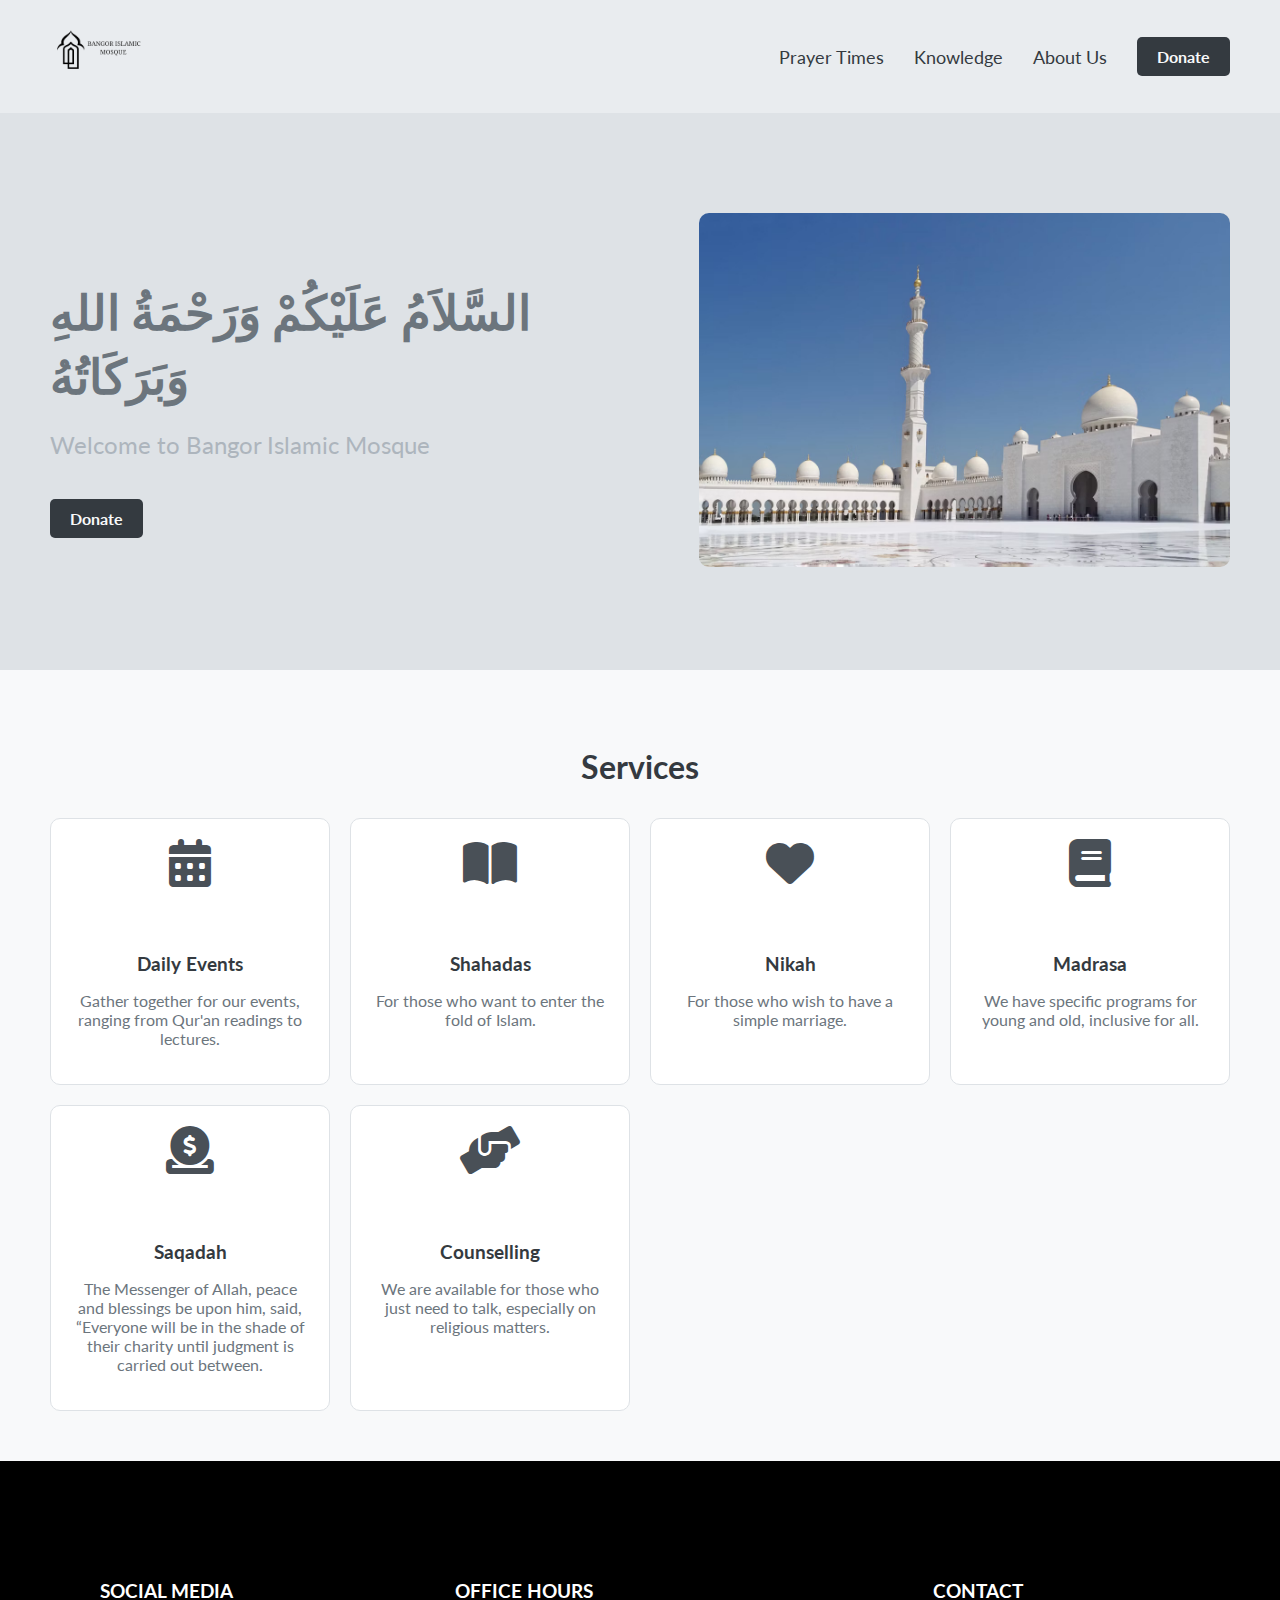
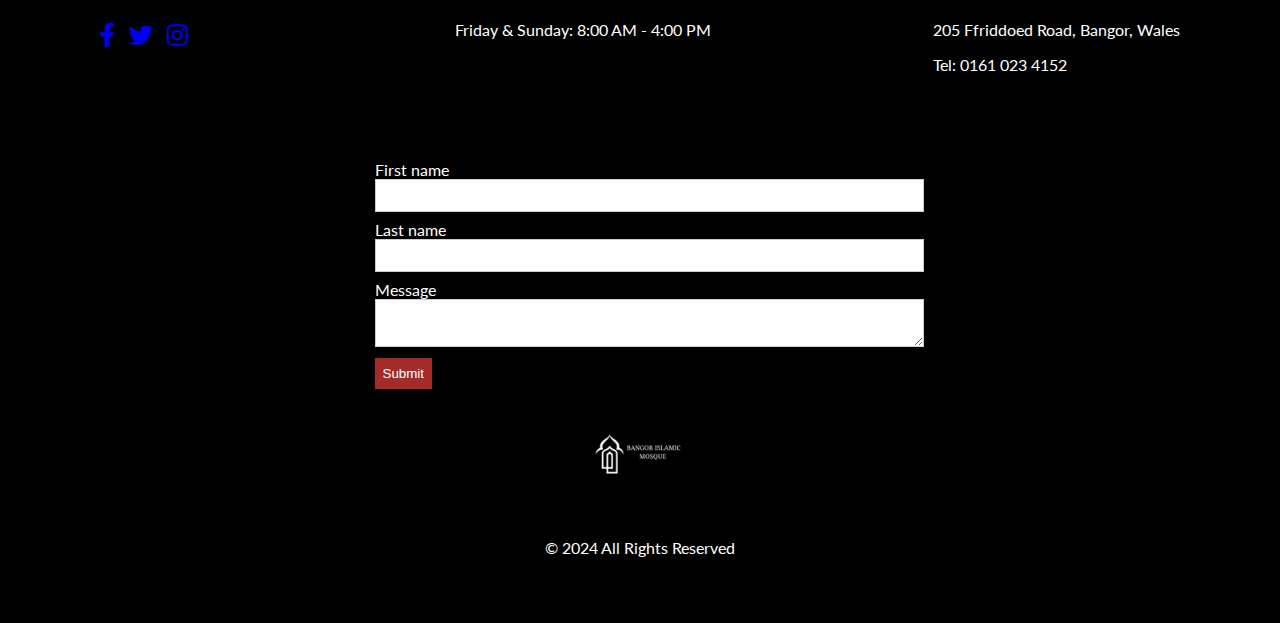
<file: index.html>
<!DOCTYPE html>
<html lang="en">
  <head>
    <meta charset="UTF-8">
    <meta name="viewport" content="width=device-width, initial-scale=1.0">
    <title>Bangor Islamic Mosque</title>
    <link rel="stylesheet" href="css/styles.css">
    <link rel="stylesheet" href="https://cdnjs.cloudflare.com/ajax/libs/font-awesome/6.0.0-beta3/css/all.min.css">
  </head>

  <body>
    <header>
      <div>
          <a href="index.html">
              <img class="logo-img" src="images/logo/bangor-black.png" alt="Bangor Islamic Mosque Logo">
          </a>
      </div>
      <nav>
        <ul>
          <li><a href="prayer-times.html">Prayer Times</a></li>
          <li><a href="knowledge.html">Knowledge</a></li>
          <li><a href="about-us.html">About Us</a></li>
        </ul>
        <a href="https://stripe.com" class="btn">Donate</a>
      </nav>
    </header>

    <section class="hero">
      <div class="hero-text">
        <h1>السَّلاَمُ عَلَيْكُمْ وَرَحْمَةُ اللهِ وَبَرَكَاتُهُ</h1>
        <p>Welcome to Bangor Islamic Mosque</p>
        <a href="https://stripe.com" class="btn">Donate</a>
      </div>
      <div class="hero-image">
        <img src="images/mosque.jpg" alt="Mosque Exterior">
      </div>
    </section>

    <section class="services">
      <div class="container">
        <h2 class="section-title">Services</h2>
        <div class="service-grid">
          <div class="service-item">
            <i class="fas fa-calendar-alt"></i>
            <h3>Daily Events</h3>
            <p>Gather together for our events, ranging from Qur'an readings to lectures.</p>

          </div>
          <div class="service-item">
            <i class="fas fa-book-open"></i>
            <h3>Shahadas</h3>
            <p>For those who want to enter the fold of Islam.</p>

          </div>
          <div class="service-item">
            <i class="fas fa-heart"></i>
            <h3>Nikah</h3>
            <p>For those who wish to have a simple marriage.</p>
          </div>
          <div class="service-item">
            <i class="fas fa-book"></i>
            <h3>Madrasa</h3>
            <p>We have specific programs for young and old, inclusive for all.</p>

          </div>
          <div class="service-item">
            <i class="fas fa-donate"></i>
            <h3>Saqadah</h3>
            <p>The Messenger of Allah, peace and blessings be upon him, said, “Everyone will be in the shade of their charity until judgment is carried out between.</p>

          </div>
          <div class="service-item">
            <i class="fas fa-hands-helping"></i>
            <h3>Counselling</h3>
            <p>We are available for those who just need to talk, especially on religious matters.</p>

          </div>
        </div>
      </div>
    </section>

    <footer class="site-footer">
      <div class="footer-content">
        <div class="social-media">
          <h3>SOCIAL MEDIA</h3>
          <a href="https://www.facebook.com/"><i class="fab fa-facebook-f"></i></a>
          <a href="https://www.twitter.com/"><i class="fab fa-twitter"></i></a>
          <a href="https://www.instagram.com/"><i class="fab fa-instagram"></i></a>
        </div>
        <div class="office-hours">
          <h3>OFFICE HOURS</h3>
          <p>Friday & Sunday: 8:00 AM - 4:00 PM</p>
        </div>
        <div class="contact-info">
          <h3>CONTACT</h3>
          <p>205 Ffriddoed Road, Bangor, Wales</p>
          <p>Tel: 0161 023 4152</p>
        </div>
      </div>
      
      <!-- Add the contact form on the right -->
      <form class="vertical-form" action="https://submit-form.com/zGaFd0JKB">
          <label for="first-name">First name</label>
          <input id="first-name" name="first-name" type="text">
          <label for="last-name">Last name</label>
          <input id="last-name" name="last-name" type="text" >
          <label for="message">Message</label>
          <textarea id="message" name="message"></textarea>
          <button type="submit">Submit</button>
        </form>
      
      <div class="footer-bottom">
        <img class="logo-img" src="images/logo/bangor-white.png" alt="Company Logo">
        <p>© 2024 All Rights Reserved</p>
      </div>
    </footer>
  </body>
</html>
</file>
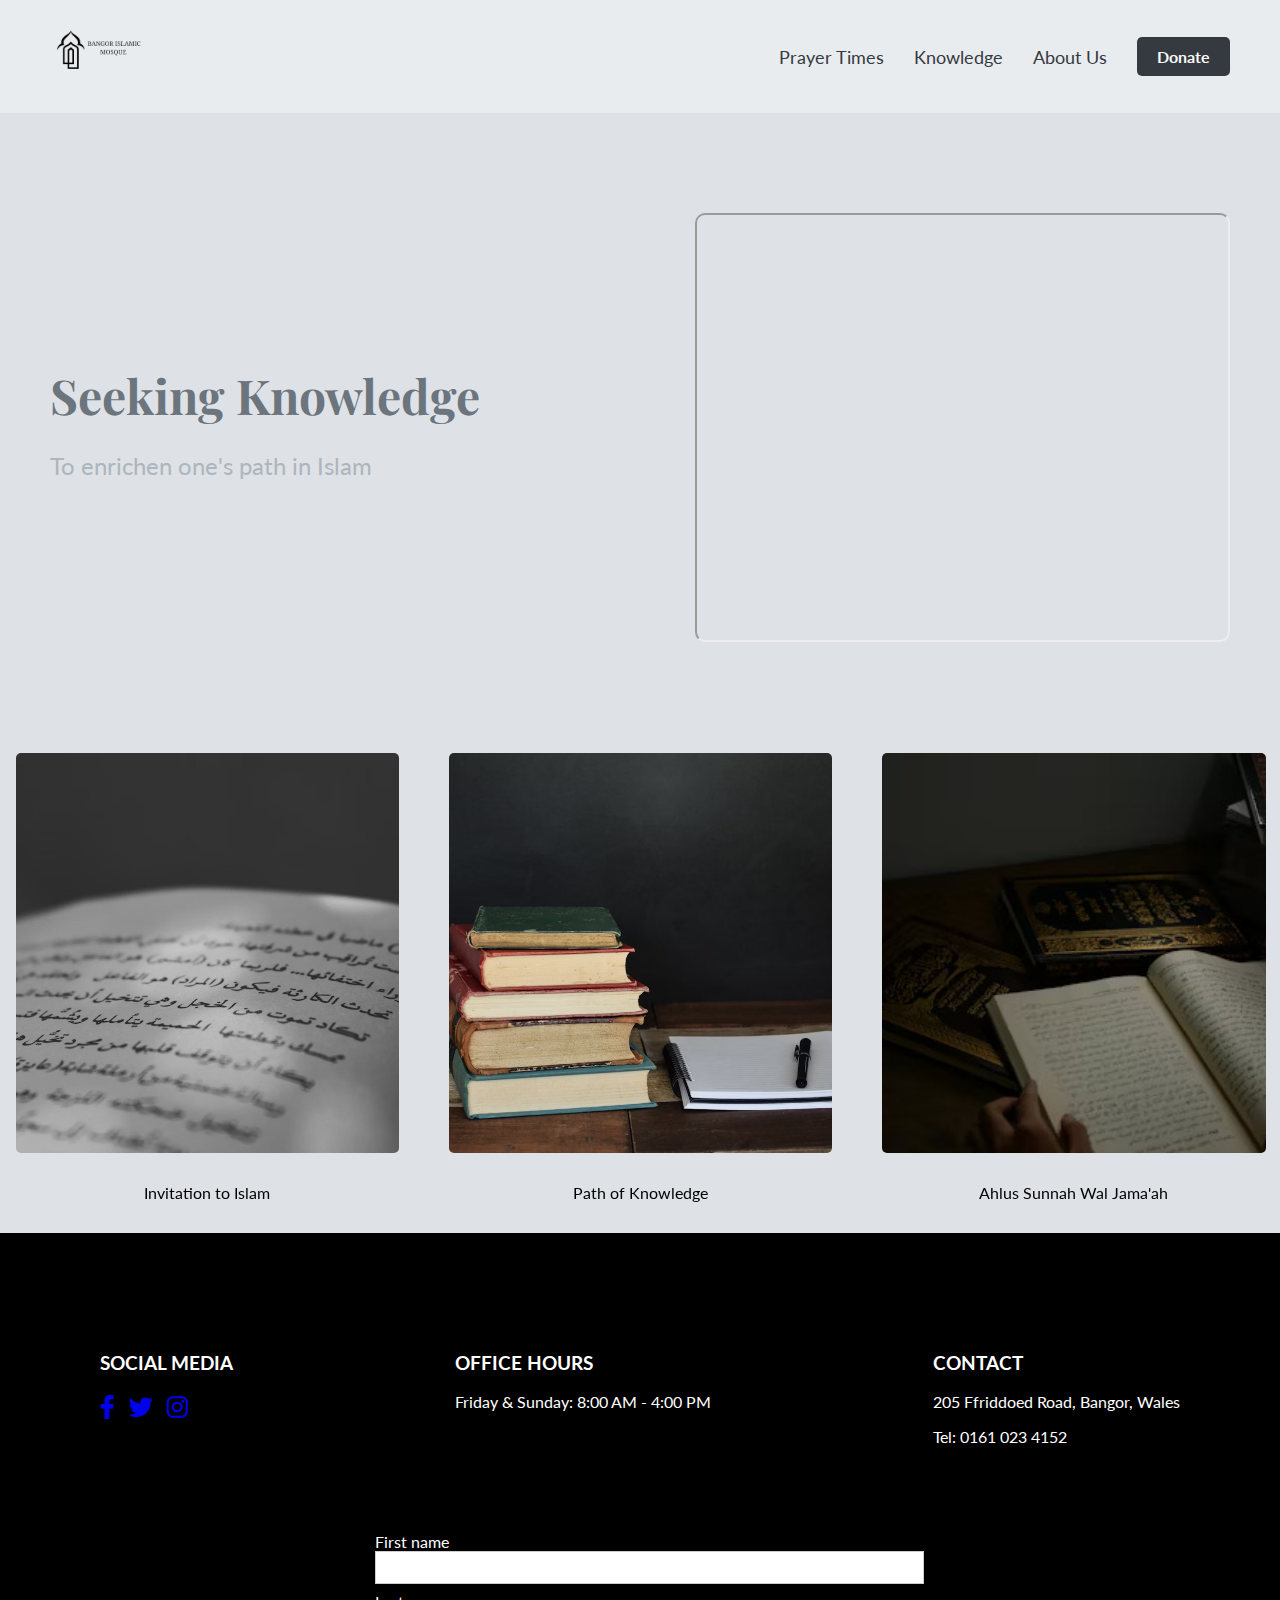
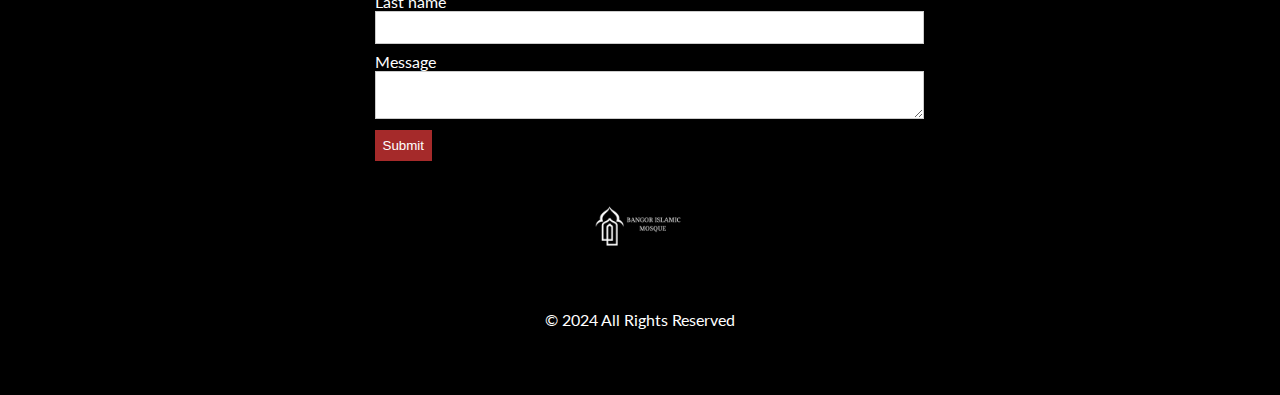
<file: knowledge.html>
<!DOCTYPE html>
<html lang="en">
<head>
  <meta charset="UTF-8">
  <meta name="viewport" content="width=device-width, initial-scale=1.0">
  <title>Knowledge</title>
  <link rel="stylesheet" href="css/styles.css">
  <link rel="stylesheet" href="https://cdnjs.cloudflare.com/ajax/libs/OwlCarousel2/2.3.4/assets/owl.carousel.min.css">
  <link rel="stylesheet" href="https://cdnjs.cloudflare.com/ajax/libs/OwlCarousel2/2.3.4/assets/owl.theme.default.min.css">
  <link rel="stylesheet" href="css/knowledge-style.css">
  <link rel="stylesheet" href="https://cdnjs.cloudflare.com/ajax/libs/font-awesome/6.0.0-beta3/css/all.min.css">
</head>
<body>
  <!-- Header starts here -->
  <header>
    <div>
      <a href="index.html">
        <img class="logo-img" src="images/logo/bangor-black.png" alt="Bangor Islamic Mosque Logo">
      </a>
    </div>
    <nav>
      <ul>
        <li><a href="prayer-times.html" class="active">Prayer Times</a></li>
        <li><a href="knowledge.html">Knowledge</a></li>
        <li><a href="about-us.html">About Us</a></li>
      </ul>
      <a href="https://stripe.com" class="btn">Donate</a>
    </nav>
  </header>
  <!-- Header ends here -->
  <main>
    <!-- Knowledge Section Start -->
    <section class="hero">
      <div class="hero-text">
        <h1>Seeking Knowledge</h1>
        <p>To enrichen one's path in Islam</p>
      </div>
      <div class="hero-video">
        <iframe src="https://www.youtube-nocookie.com/embed/iZfpgKCHkOs"></iframe>
      </div>
    </section>
      <div class="owl-carousel owl-theme"></div>
  </main>
<!-- Knowledge Section End -->

  <!-- Include the same footer as index.html here -->
  <footer class="site-footer">
    <div class="footer-content">
      <div class="social-media">
        <h3>SOCIAL MEDIA</h3>
        <a href="https://www.facebook.com/"><i class="fab fa-facebook-f"></i></a>
        <a href="https://www.twitter.com/"><i class="fab fa-twitter"></i></a>
        <a href="https://www.instagram.com/"><i class="fab fa-instagram"></i></a>
      </div>
      <div class="office-hours">
        <h3>OFFICE HOURS</h3>
        <p>Friday & Sunday: 8:00 AM - 4:00 PM</p>
      </div>
      <div class="contact-info">
        <h3>CONTACT</h3>
        <p>205 Ffriddoed Road, Bangor, Wales</p>
        <p>Tel: 0161 023 4152</p>
      </div>
    </div>
    <!-- Add the contact form on the right -->
    <form class="vertical-form" action="https://submit-form.com/zGaFd0JKB">
        <label for="first-name">First name</label>
        <input id="first-name" name="first-name" type="text" >
        <label for="last-name">Last name</label>
        <input id="last-name" name="last-name" type="text" >
        <label for="message">Message</label>
        <textarea id="message" name="message"></textarea>
        <button type="submit">Submit</button>
      </form>
    
    <div class="footer-bottom">
      <img class="logo-img" src="images/logo/bangor-white.png" alt="Company Logo">
      <p>© 2024 All Rights Reserved</p>
    </div>
  </footer>
  
  <script src="https://code.jquery.com/jquery-3.6.0.min.js"></script>
  <script src="https://cdnjs.cloudflare.com/ajax/libs/OwlCarousel2/2.3.4/owl.carousel.min.js"></script>
  <script src="js/carousel.js"></script>

</body>
</html>
</file>
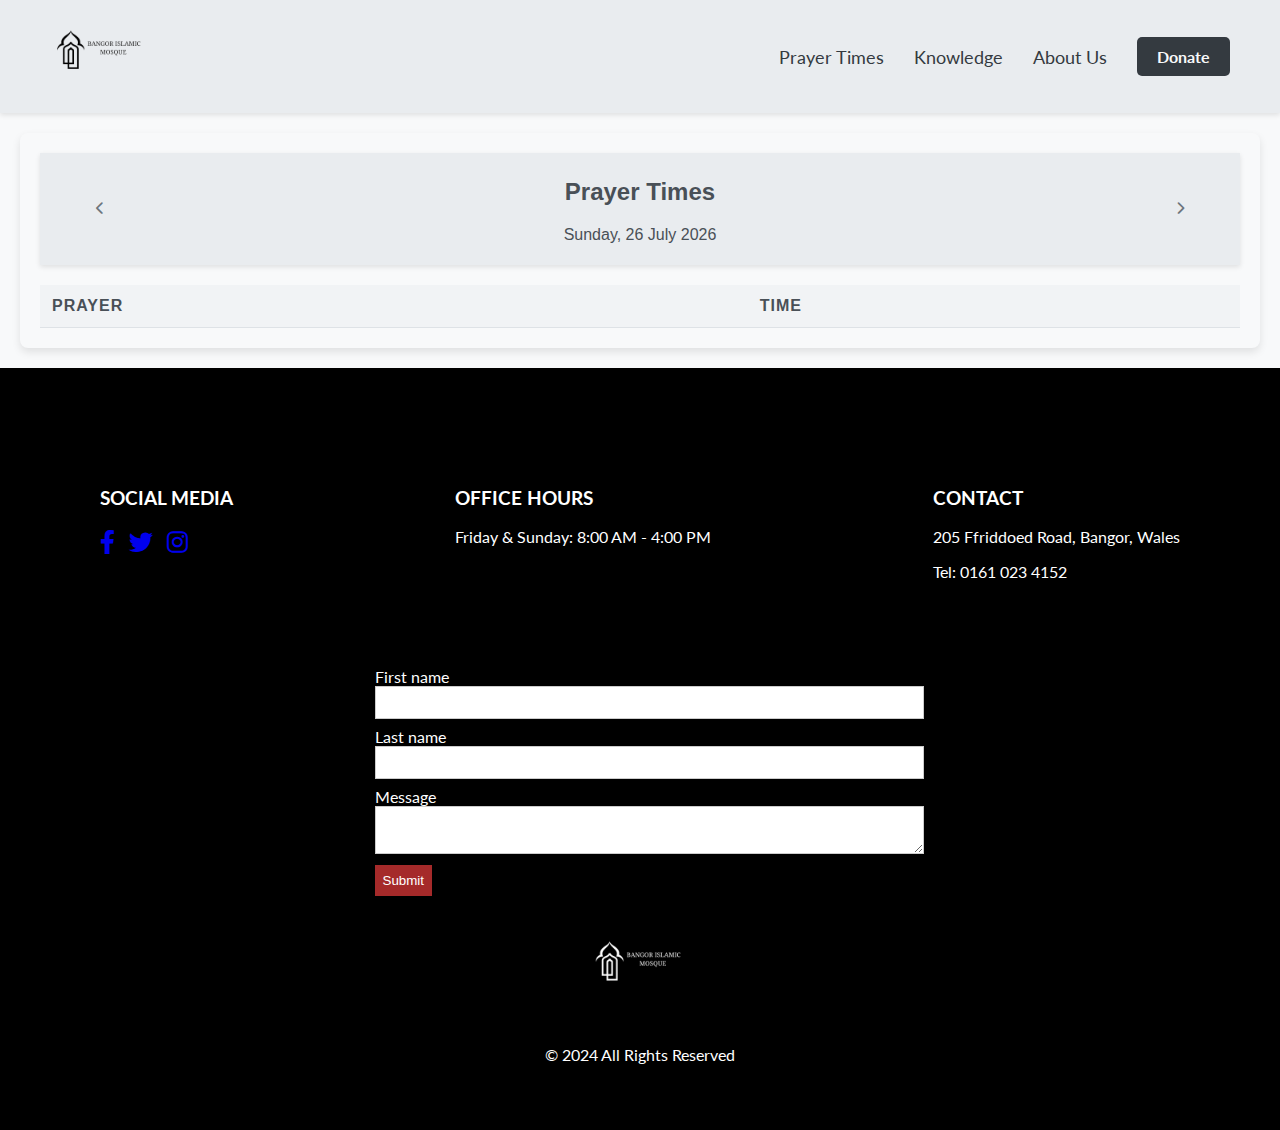
<file: prayer-times.html>
<!DOCTYPE html>
<html lang="en">
<head>
  <meta charset="UTF-8">
  <meta name="viewport" content="width=device-width, initial-scale=1.0">
  <title>Prayer Times</title>
  <link rel="stylesheet" href="css/styles.css">
  <link rel="stylesheet" href="css/pray-style.css">
  <link rel="stylesheet" href="https://cdnjs.cloudflare.com/ajax/libs/font-awesome/6.0.0-beta3/css/all.min.css">
</head>
<body>
  <!-- Header starts here -->
  <header>
    <div>
      <a href="index.html">
        <img class="logo-img" src="images/logo/bangor-black.png" alt="Bangor Islamic Mosque Logo">
      </a>
    </div>
    <nav>
      <ul>
        <li><a href="prayer-times.html" class="active">Prayer Times</a></li>
        <li><a href="knowledge.html">Knowledge</a></li>
        <li><a href="about-us.html">About Us</a></li>
      </ul>
      <a href="https://stripe.com" class="btn donate-btn">Donate</a>
    </nav>
  </header>
  <!-- Header ends here -->


  <main class="prayer-times">
    <header class="prayer-times-header">
      <button class="arrow-btn left-arrow" id="prevDay"><i class="fas fa-chevron-left"></i></button>
      <div>
        <h2 id="title-pray">Prayer Times</h2>
        <p id="date-display"></p>
      </div>
      <button class="arrow-btn right-arrow" id="nextDay"><i class="fas fa-chevron-right"></i></button>
    </header>
    <table class="prayer-table">
      <thead>
        <tr>
          <th>Prayer</th>
          <th>Time</th>
        </tr>
      </thead>
      <tbody id="prayer-times-body">
        <!-- Prayer times will be dynamically inserted here by the JavaScript -->
      </tbody>
    </table>
  </main>
  
  
  

  <!-- Include the same footer as index.html here -->
  <footer class="site-footer">
    <div class="footer-content">
      <div class="social-media">
        <h3>SOCIAL MEDIA</h3>
        <a href="https://www.facebook.com/"><i class="fab fa-facebook-f"></i></a>
        <a href="https://www.twitter.com/"><i class="fab fa-twitter"></i></a>
        <a href="https://www.instagram.com/"><i class="fab fa-instagram"></i></a>
      </div>
      <div class="office-hours">
        <h3>OFFICE HOURS</h3>
        <p>Friday & Sunday: 8:00 AM - 4:00 PM</p>
      </div>
      <div class="contact-info">
        <h3>CONTACT</h3>
        <p>205 Ffriddoed Road, Bangor, Wales</p>
        <p>Tel: 0161 023 4152</p>
      </div>
    </div>
    
    <!-- Add the contact form on the right -->
    <form class="vertical-form" action="https://submit-form.com/zGaFd0JKB">
        <label for="first-name">First name</label>
        <input id="first-name" name="first-name" type="text">
        <label for="last-name">Last name</label>
        <input id="last-name" name="last-name" type="text">
        <label for="message">Message</label>
        <textarea id="message" name="message"></textarea>
        <button type="submit">Submit</button>
      </form>
    
    <div class="footer-bottom">
      <img class="logo-img" src="images/logo/bangor-white.png" alt="Company Logo">
      <p>© 2024 All Rights Reserved</p>
    </div>
  </footer>

  <script src="js/prayer-time.js"></script>
</body>
</html>
</file>
<file: css/styles.css>
@import url("https://fonts.googleapis.com/css2?family=Lato:wght@400;700&family=Playfair+Display:wght@400;700&display=swap");

body {
  font-family: "Lato", sans-serif;
  color: #495057;
  background-color: #f8f9fa;
  display: flex;
  flex-direction: column;
  min-height: 100vh;
  margin: 0;
  padding: 0;
}

header {
  display: flex;
  justify-content: space-between;
  align-items: center;
  background-color: #e9ecef;
  padding: 5px 50px; /* Reduced padding to accommodate larger logo */
  box-shadow: 0 2px 5px rgba(0, 0, 0, 0.1);
}

.logo-img {
  height: 100px; /* Increased height */
  width: auto;
}

nav {
  display: flex;
  align-items: center;
}

nav ul {
  list-style: none;
  display: flex;
  margin-right: 30px;
}

nav ul li {
  margin-left: 30px;
}

nav ul li a {
  text-decoration: none;
  color: #343a40;
  font-size: 18px;
}

.btn {
  display: inline-block;
  background-color: #343a40;
  color: #f8f9fa;
  padding: 10px 20px;
  text-decoration: none;
  border-radius: 5px;
  font-weight: bold;
  transition: background-color 0.3s;
}

.btn:hover {
  background-color: #212529;
}

.hero {
  display: flex;
  justify-content: space-between;
  align-items: center;
  padding: 100px 50px;
  background-color: #dee2e6;
}

.hero-text {
  width: 50%;
}

.hero-text h1 {
  font-size: 48px;
  font-family: "Playfair Display", serif;
  color: #6c757d;
  margin-bottom: 20px;
}

.hero-text p {
  font-size: 24px;
  margin-bottom: 40px;
  color: #adb5bd;
}

.hero-video {
  width: 45%;
  position: relative;
  padding-top: 25px;
  padding-bottom: 400px;
  height: 0;
}

.hero-video iframe {
  position: absolute;
  top: 0;
  right: 0;
  width: 100%;
  height: 100%;
  border-radius: 10px;
}

.hero-image {
  width: 45%;
}

.hero-image img {
  width: 100%;
  height: auto;
  border-radius: 10px;
}

.item {
  padding: 10px;
  text-align: center;
}

.item img {
  width: 100%;
  height: 400px;
  object-fit: cover;
  border-radius: 8px;
  transition: transform 0.3s;
}

.item:hover img {
  transform: scale(1.05);
}

.item p {
  margin-top: 30px;
  font-size: 16px;
  color: #000;
}

.owl-dots,
.owl-nav {
  display: none;
}

.services {
  background-color: #f8f9fa;
  padding: 50px 0;
}

.section-title {
  text-align: center;
  color: #343a40;
  font-size: 2em;
  margin-bottom: 1em;
}

.service-grid {
  display: grid;
  grid-template-columns: repeat(auto-fit, minmax(250px, 1fr));
  gap: 20px;
  text-align: center;
  padding: 0 50px;
}

.service-item {
  background-color: #fff;
  border: 1px solid #dee2e6;
  padding: 20px;
  border-radius: 10px;
  transition: transform 0.3s ease-in-out;
}

.service-item i {
  font-size: 3em;
  margin-bottom: 1em;
  color: #495057;
}

.service-item h3 {
  color: #343a40;
  margin-bottom: 0.5em;
}

.service-item p {
  color: #6c757d;
  margin-bottom: 1em;
}

.service-item .btn {
  background-color: #343a40;
  color: #f8f9fa;
  border-radius: 5px;
  padding: 10px 20px;
  text-decoration: none;
  display: inline-block;
}

.service-item .btn:hover {
  background-color: #212529;
}

.site-footer {
  color: #fff;
  background-color: #000;
  background-size: cover;
  background-image: url("https://images.unsplash.com/photo-1582631313764-62141d98b4bb");
  background-blend-mode: multiply;
  padding: 50px;
  position: relative;
  margin-top: auto;
}

.footer-content {
  display: flex;
  justify-content: space-between;
  padding: 50px;
  align-items: flex-start;
}

.footer-content section,
.footer-content div {
  margin-bottom: 20px;
}

.social-media a {
  font-size: 1.5em;
  margin-right: 10px;
}

.social-media a:hover,
.social-media a:focus {
  color: #ff9900;
}

.footer-container {
  display: flex;
  justify-content: center;
  align-items: center;
}

.vertical-form {
  width: 45%;
  margin: auto;
}

.vertical-form input[type="text"],
.vertical-form textarea {
  width: 100%;
  padding: 0.5rem;
  margin-bottom: 0.5rem;
  border: 1px solid #ccc;
}

.vertical-form button {
  padding: 0.5rem;
  border: none;
  background-color: #a52a2a;
  color: white;
  cursor: pointer;
}

.vertical-form button:hover {
  background-color: #800000;
}

.footer-bottom {
  text-align: center;
  margin-top: 20px;
  z-index: 2;
  position: relative;
}

.footer-bottom img {
  margin-bottom: 10px;
}

@media screen and (max-width: 768px) {
  .hero {
    flex-direction: column;
    padding: 50px;
  }

  .hero-text,
  .hero-image,
  .hero-video {
    width: 100%;
  }

  .hero-video {
    height: auto;
  }

  .hero-text h1 {
    font-size: 36px;
  }

  .hero-text p {
    font-size: 20px;
  }

  .service-grid {
    grid-template-columns: 1fr;
  }

  .vertical-form {
    max-width: 100%;
  }

  .social-media a {
    display: inline-block;
    margin: 0 5px;
  }
}
</file>
<file: css/knowledge-style.css>
body {
  background-color: #dee2e6;
}

.owl-carousel .item {
    transition: transform 0.3s ease;
    margin: 5px;
    border-radius: 5px;
    overflow: hidden;
  }
  
  .owl-carousel .item:hover {
    transform: scale(1.05); /* Enlarge item */
    box-shadow: 0 4px 8px rgba(0, 0, 0, 0.2); /* Optional: add shadow for depth */
  }
  
  .owl-carousel .item img {
    width: 100%;
    display: block;
    border-radius: 5px;
  }
  
  .owl-carousel .item h4 {
    text-align: center;
    margin-top: 8px;
  }
</file>
<file: css/pray-style.css>
.prayer-times {
  font-family: 'Arial', sans-serif;
  color: #495057;
  background-color: #f8f9fa;
  padding: 20px;
  border-radius: 8px;
  margin: 20px;
  box-shadow: 0 4px 8px rgba(0,0,0,0.1);
}

.prayer-times-header {
  display: flex;
  align-items: center;
  justify-content: space-between;
  margin-bottom: 15px;
}

.arrow-btn {
  background: none;
  border: none;
  cursor: pointer;
  color: #6c757d;
}

#title-pray {
  text-align: center;
}

.prayer-table {
  width: 100%;
  border-collapse: collapse;
  border-spacing: 0;
  margin-top: 20px;
}

.prayer-table th, .prayer-table td {
  text-align: left;
  padding: 12px;
  border-bottom: 1px solid #dee2e6;
}

.prayer-table th {
  background-color: #f1f3f5;
  font-weight: bold;
  text-transform: uppercase;
  letter-spacing: 1px;
}

.prayer-table tr:nth-child(even) {
  background-color: #f8f9fa;
}

.prayer-table tr:hover {
  background-color: #e9ecef;
}

.date-display {
  font-size: 1.1rem;
  font-weight: bold;
  text-align: center;
  margin-bottom: 10px;
}
</file>
